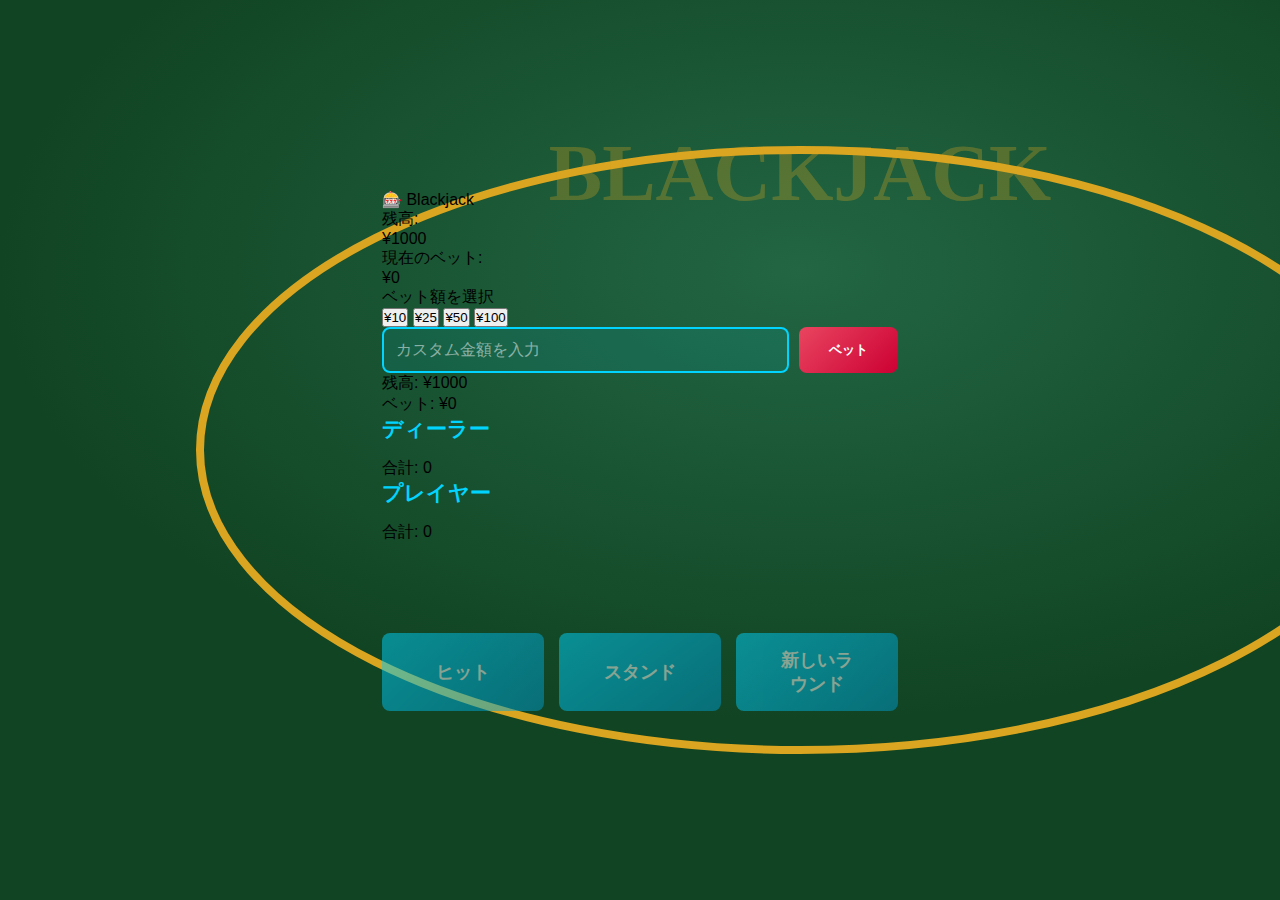
<file: public/index.html>
<!doctype html>
<html lang="ja">
<head>
  <meta charset="utf-8">
  <meta name="viewport" content="width=device-width,initial-scale=1">
  <title>ブラックジャック</title>
  <link rel="stylesheet" href="/static/style.css">
</head>
<body>
  <div class="game-container">
    <!-- 初期ベット選択画面 -->
    <div id="betScreen" class="screen active">
      <div class="title">🎰 Blackjack</div>
      <div class="info-box">
        <div class="info-row">
          <div class="info-label">残高:</div>
          <div class="info-value">¥<span id="balance-display">1000</span></div>
        </div>
        <div class="info-row">
          <div class="info-label">現在のベット:</div>
          <div class="info-value">¥<span id="bet-display">0</span></div>
        </div>
      </div>

      <div class="bet-section">
        <p class="bet-label">ベット額を選択</p>
        <div class="preset-buttons">
          <button class="preset-btn" data-bet="10">¥10</button>
          <button class="preset-btn" data-bet="25">¥25</button>
          <button class="preset-btn" data-bet="50">¥50</button>
          <button class="preset-btn" data-bet="100">¥100</button>
        </div>
        <div class="custom-bet">
          <input 
            id="customBet" 
            type="number" 
            placeholder="カスタム金額を入力" 
            min="1"
          >
          <button id="betBtn" class="bet-button">ベット</button>
        </div>
      </div>
    </div>

    <!-- ゲームプレイ画面 -->
    <div id="gameScreen" class="screen">
      <div class="game-header">
        <div class="header-item">
          残高: ¥<span id="game-balance">1000</span>
        </div>
        <div class="header-item">
          ベット: ¥<span id="game-bet">0</span>
        </div>
      </div>

      <div class="game-content">
        <div class="hands-container">
          <div class="hand dealer-hand">
            <h3>ディーラー</h3>
            <div id="dealer-cards" class="cards"></div>
            <div class="total">合計: <span id="dealer-total">0</span></div>
          </div>
          <div class="hand player-hand">
            <h3>プレイヤー</h3>
            <div id="player-cards" class="cards"></div>
            <div class="total">合計: <span id="player-total">0</span></div>
          </div>
        </div>

        <div id="message" class="message"></div>

        <div class="action-buttons">
          <button id="hitBtn" class="action-btn" disabled>ヒット</button>
          <button id="standBtn" class="action-btn" disabled>スタンド</button>
          <button id="nextBtn" class="action-btn" disabled>新しいラウンド</button>
        </div>
      </div>
    </div>
  </div>

  <script src="/static/script.js"></script>
</body>
</html>
</file>
<file: static/style.css>
* {
    margin: 0;
    padding: 0;
    box-sizing: border-box;
}

body {
    font-family: 'Arial', sans-serif;
    background: url('data:image/svg+xml;utf8,<svg xmlns="http://www.w3.org/2000/svg" viewBox="0 0 1600 900"><defs><radialGradient id="tableGrad" cx="50%25" cy="30%25"><stop offset="0%25" style="stop-color:%23226644;stop-opacity:1"/><stop offset="100%25" style="stop-color:%23114422;stop-opacity:1"/></radialGradient></defs><rect width="1600" height="900" fill="url(%23tableGrad)"/><ellipse cx="800" cy="450" rx="600" ry="300" fill="none" stroke="%23DAA520" stroke-width="8"/><text x="800" y="200" font-size="80" font-weight="bold" fill="%23DAA520" text-anchor="middle" opacity="0.3">BLACKJACK</text></svg>');
    background-size: cover;
    background-attachment: fixed;
    min-height: 100vh;
    display: flex;
    justify-content: center;
    align-items: center;
    padding: 20px;
}

.container {
    background: #16213e;
    border-radius: 20px;
    padding: 40px;
    max-width: 800px;
    width: 100%;
    box-shadow: 0 8px 32px rgba(0, 0, 0, 0.3);
    border: 2px solid #0f3460;
}

h1 {
    text-align: center;
    color: #e94560;
    margin-bottom: 30px;
    font-size: 2.5em;
    text-shadow: 2px 2px 4px rgba(0, 0, 0, 0.5);
}

h2 {
    color: #00d4ff;
    text-align: center;
    margin-bottom: 20px;
}

h3 {
    color: #00d4ff;
    margin-bottom: 15px;
    font-size: 1.3em;
}

.game-info {
    display: flex;
    justify-content: space-around;
    margin-bottom: 30px;
    padding: 15px;
    background: rgba(0, 212, 255, 0.1);
    border-radius: 10px;
    border: 1px solid #00d4ff;
}

.balance-display, .bet-display {
    text-align: center;
}

.label {
    color: #00d4ff;
    display: block;
    font-size: 0.9em;
    margin-bottom: 5px;
}

.value {
    color: #ffd700;
    font-size: 1.8em;
    font-weight: bold;
    display: block;
}

/* ベットセクション */
.betting-section {
    margin-bottom: 30px;
}

.bet-buttons {
    display: grid;
    grid-template-columns: repeat(4, 1fr);
    gap: 10px;
    margin-bottom: 20px;
}

.bet-btn {
    padding: 15px;
    font-size: 1.1em;
    font-weight: bold;
    background: linear-gradient(135deg, #00d4ff 0%, #0099cc 100%);
    color: white;
    border: none;
    border-radius: 8px;
    cursor: pointer;
    transition: all 0.3s ease;
}

.bet-btn:hover {
    transform: translateY(-2px);
    box-shadow: 0 4px 12px rgba(0, 212, 255, 0.4);
}

.bet-btn:active {
    transform: translateY(0);
}

.custom-bet {
    display: flex;
    gap: 10px;
}

.custom-bet input {
    flex: 1;
    padding: 12px;
    border: 2px solid #00d4ff;
    background: rgba(0, 212, 255, 0.1);
    color: white;
    border-radius: 8px;
    font-size: 1em;
}

.custom-bet input::placeholder {
    color: rgba(255, 255, 255, 0.5);
}

.custom-bet button {
    padding: 12px 30px;
    background: linear-gradient(135deg, #e94560 0%, #cc0033 100%);
    color: white;
    border: none;
    border-radius: 8px;
    cursor: pointer;
    font-weight: bold;
    transition: all 0.3s ease;
}

.custom-bet button:hover {
    transform: translateY(-2px);
    box-shadow: 0 4px 12px rgba(233, 69, 96, 0.4);
}

/* ゲームセクション */
.game-section {
    display: none;
}

.dealer-section, .player-section {
    margin-bottom: 30px;
    padding: 20px;
    background: rgba(0, 212, 255, 0.05);
    border-radius: 10px;
    border: 2px solid #0f3460;
}

.cards-display {
    display: flex;
    gap: 15px;
    justify-content: center;
    margin-bottom: 15px;
    min-height: 130px;
    flex-wrap: wrap;
    align-content: center;
}

.card {
    width: 80px;
    height: 120px;
    background: white;
    border: 2px solid #333;
    border-radius: 8px;
    display: flex;
    align-items: center;
    justify-content: center;
    font-size: 1.5em;
    font-weight: bold;
    box-shadow: 0 4px 8px rgba(0, 0, 0, 0.3);
    animation: cardFlip 0.5s ease;
}

.card.hidden {
    background: linear-gradient(135deg, #e94560 0%, #cc0033 100%);
    color: white;
    font-size: 2em;
}

@keyframes cardFlip {
    0% {
        transform: rotateY(0);
    }
    50% {
        transform: rotateY(90deg);
    }
    100% {
        transform: rotateY(0);
    }
}

.value-display {
    text-align: center;
    padding: 10px;
    background: rgba(255, 215, 0, 0.1);
    border-radius: 8px;
    border: 1px solid #ffd700;
}

.value-display .value {
    color: #ffd700;
    font-size: 1.5em;
    font-weight: bold;
}

.message {
    text-align: center;
    padding: 20px;
    margin: 20px 0;
    font-size: 1.3em;
    font-weight: bold;
    border-radius: 10px;
    min-height: 40px;
    display: flex;
    align-items: center;
    justify-content: center;
}

.message.win {
    background: rgba(0, 255, 0, 0.2);
    color: #00ff00;
    border: 2px solid #00ff00;
}

.message.lose {
    background: rgba(255, 0, 0, 0.2);
    color: #ff6b6b;
    border: 2px solid #ff6b6b;
}

.message.draw {
    background: rgba(255, 215, 0, 0.2);
    color: #ffd700;
    border: 2px solid #ffd700;
}

/* ボタン */
.action-buttons, .next-round-buttons {
    display: flex;
    gap: 15px;
    justify-content: center;
    margin-top: 30px;
}

.action-btn {
    padding: 15px 40px;
    font-size: 1.1em;
    font-weight: bold;
    background: linear-gradient(135deg, #00d4ff 0%, #0099cc 100%);
    color: white;
    border: none;
    border-radius: 8px;
    cursor: pointer;
    transition: all 0.3s ease;
    flex: 1;
    max-width: 200px;
}

.action-btn:hover {
    transform: translateY(-2px);
    box-shadow: 0 4px 12px rgba(0, 212, 255, 0.4);
}

.action-btn:active {
    transform: translateY(0);
}

.action-btn:disabled {
    opacity: 0.5;
    cursor: not-allowed;
}

/* ゲーム終了 */
.game-over {
    display: none;
    text-align: center;
    padding: 40px;
    background: rgba(255, 0, 0, 0.1);
    border-radius: 10px;
    border: 2px solid #ff6b6b;
}

.game-over h2 {
    color: #ff6b6b;
    margin-bottom: 20px;
}

.game-over p {
    color: #ffffff;
    font-size: 1.2em;
    margin-bottom: 30px;
}

@media (max-width: 600px) {
    .container {
        padding: 20px;
    }

    h1 {
        font-size: 1.8em;
    }

    .bet-buttons {
        grid-template-columns: repeat(2, 1fr);
    }

    .cards-display {
        min-height: 100px;
    }

    .card {
        width: 60px;
        height: 90px;
        font-size: 1.2em;
    }

    .action-btn {
        padding: 12px 20px;
        font-size: 1em;
    }
}
</file>
